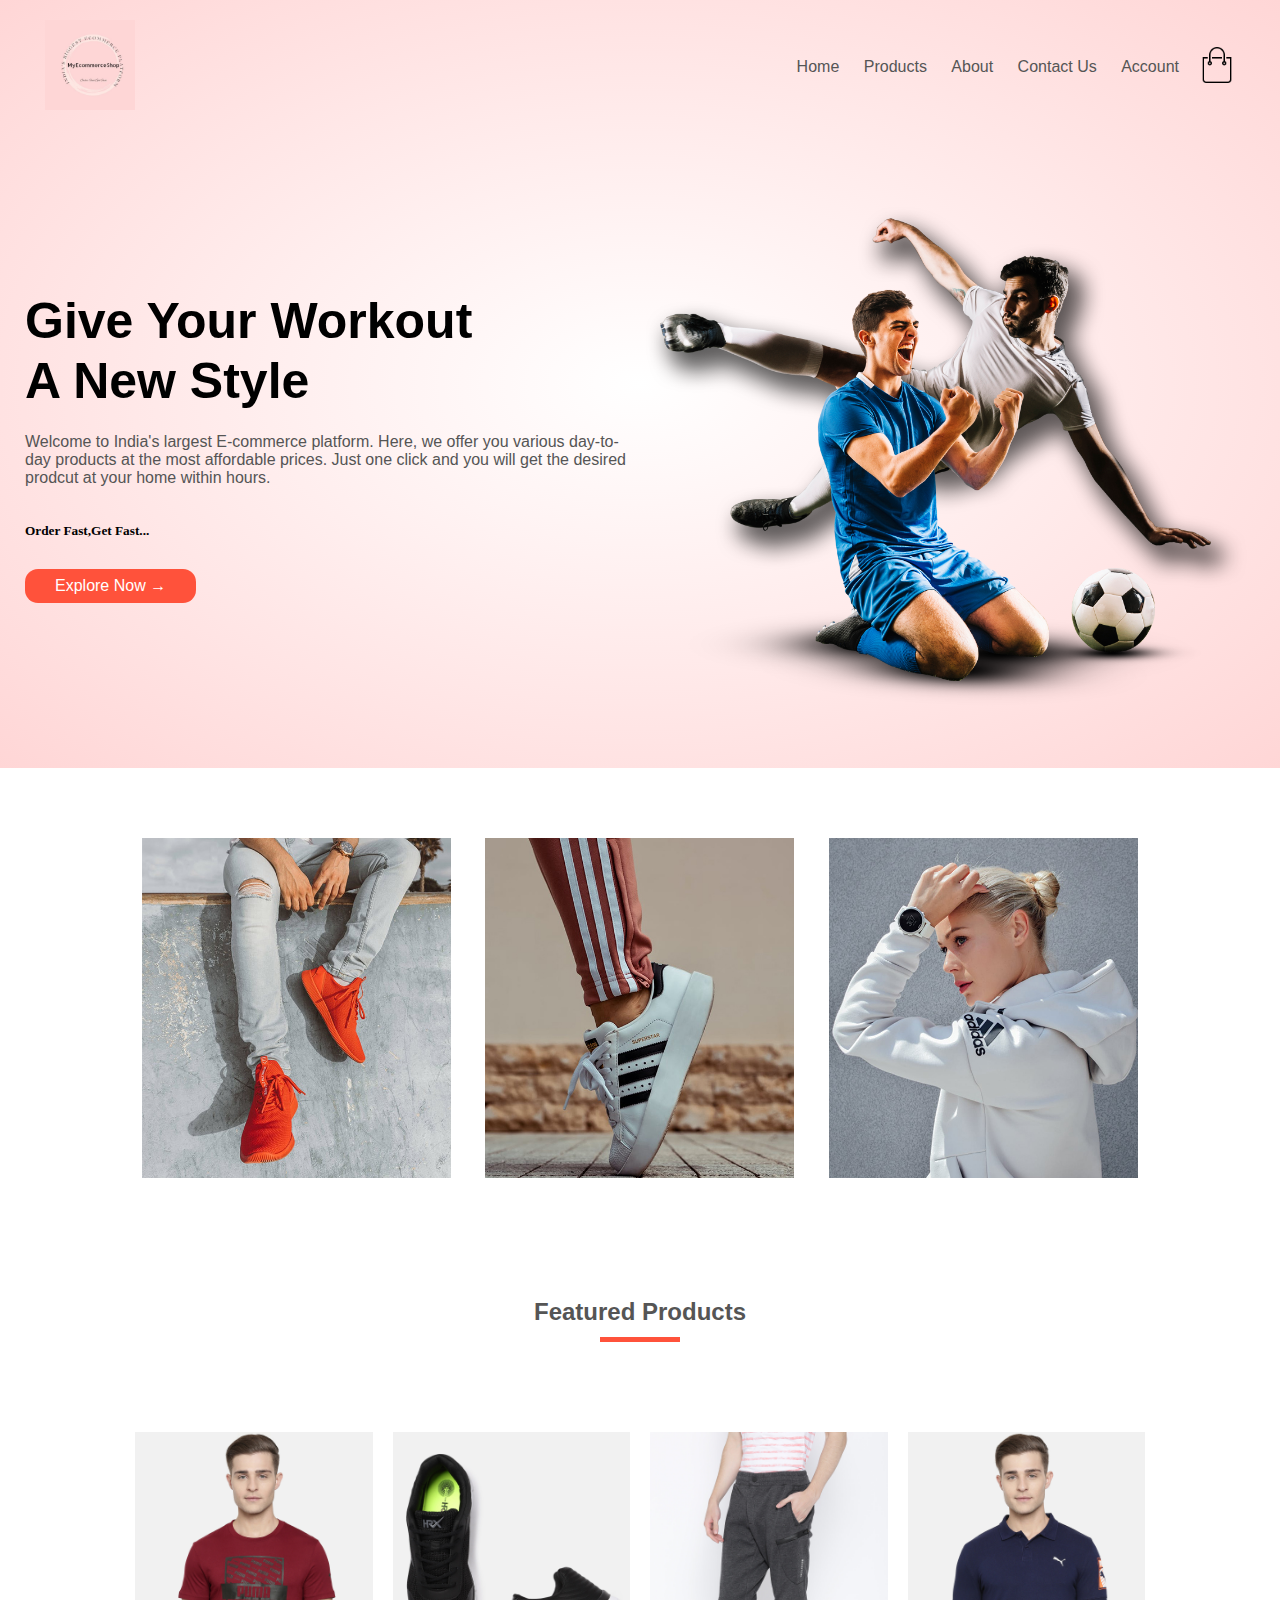
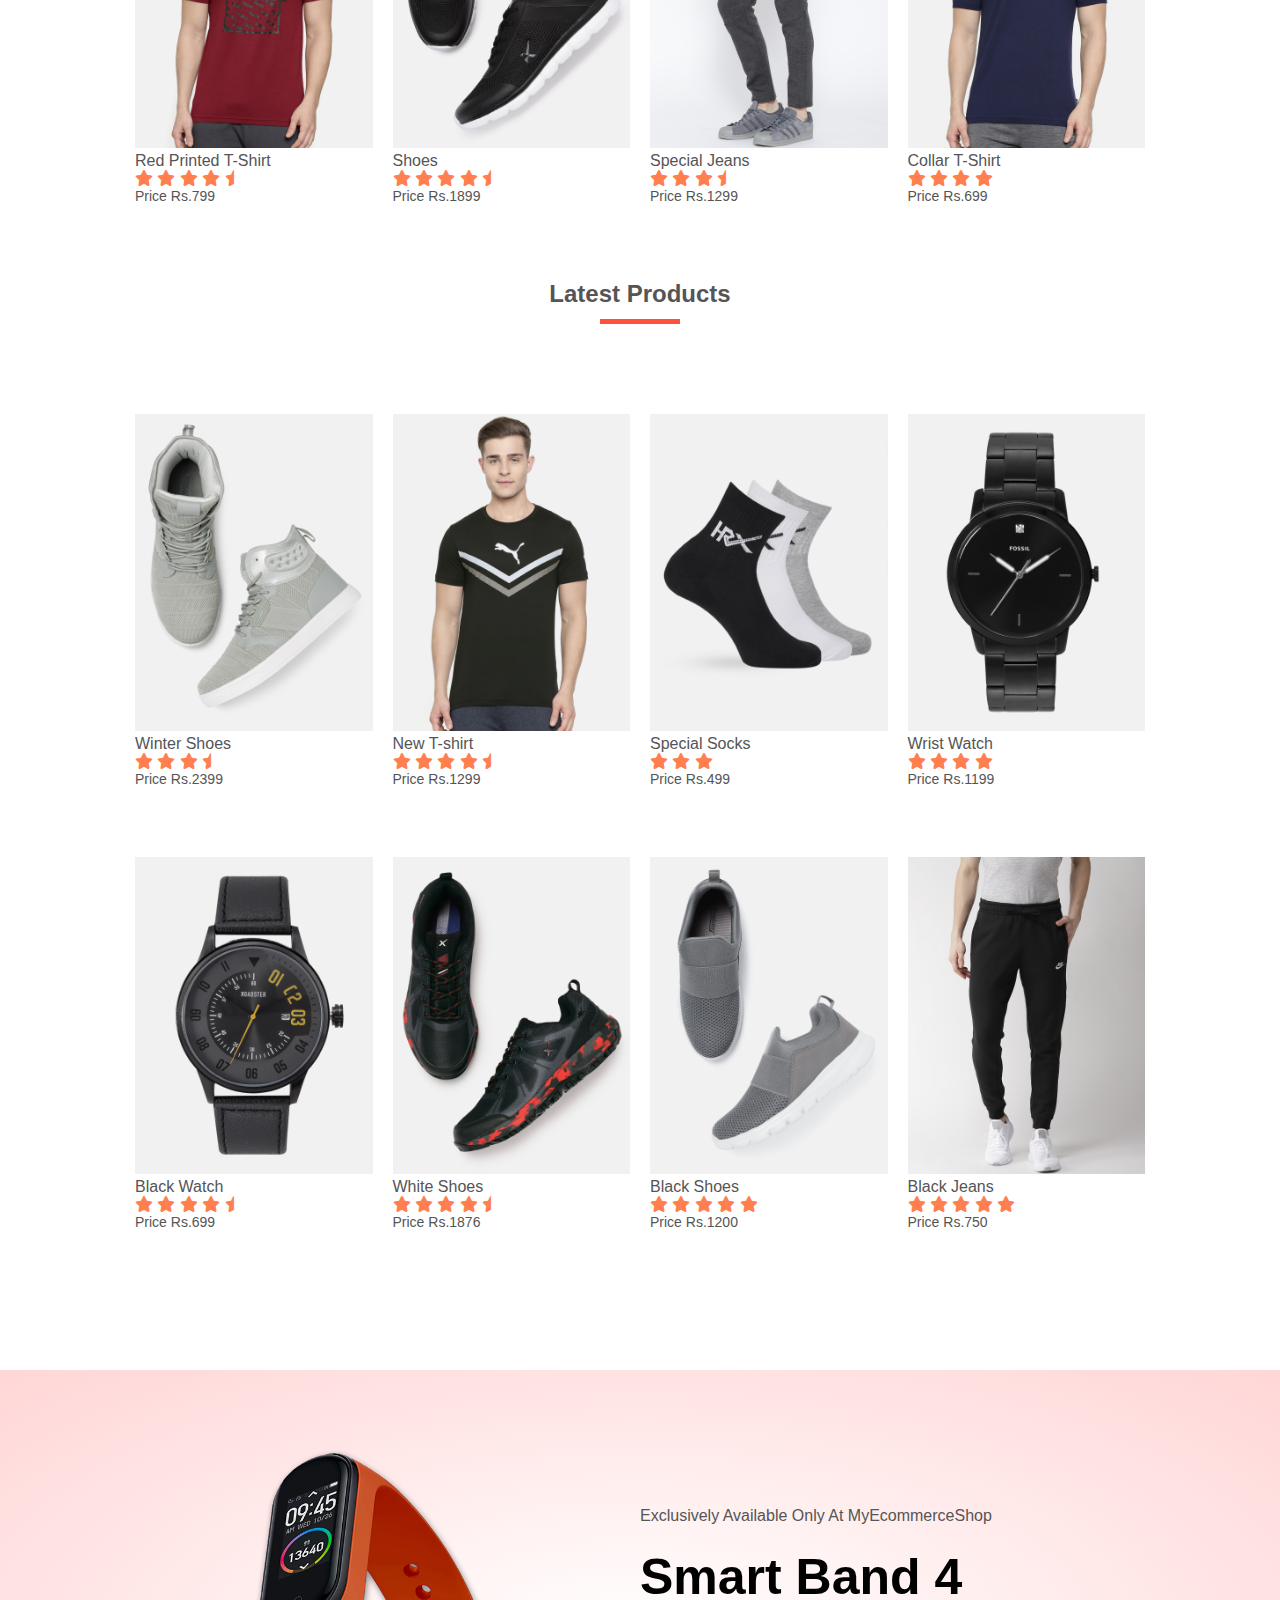
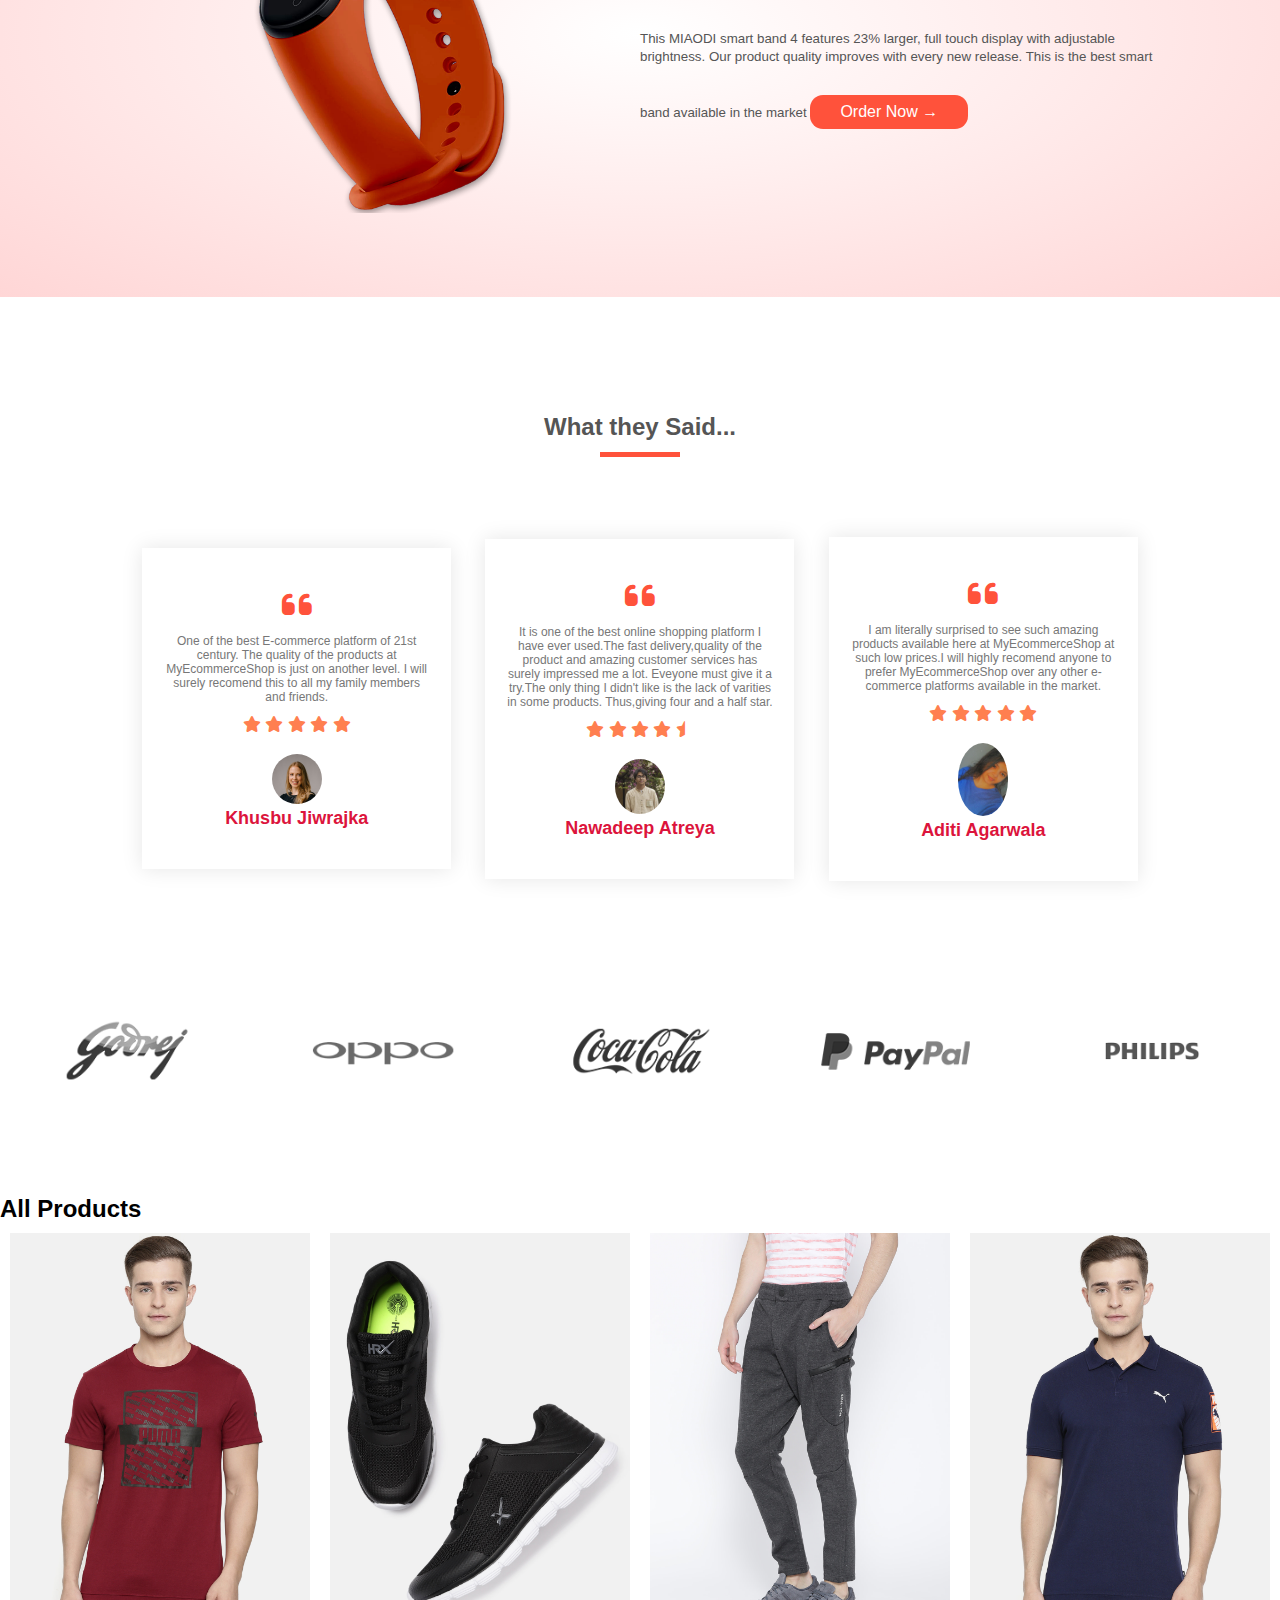
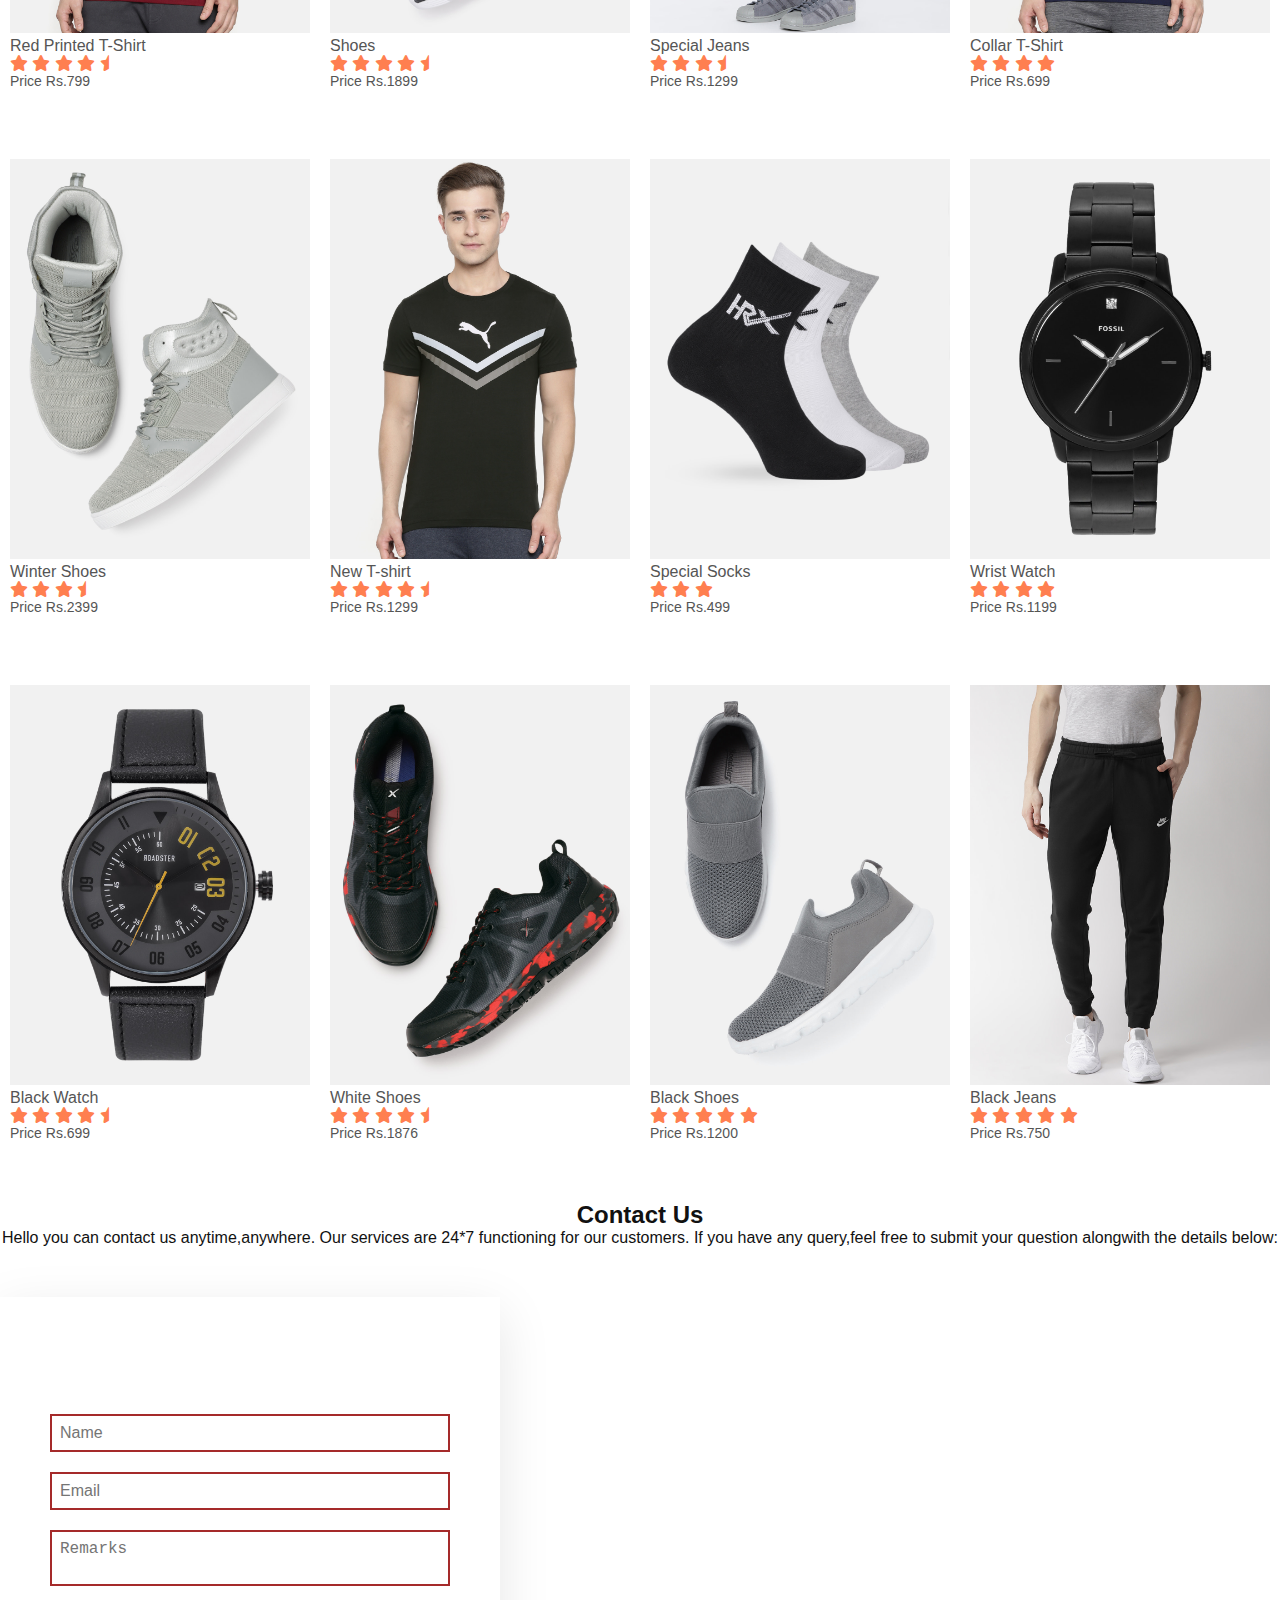
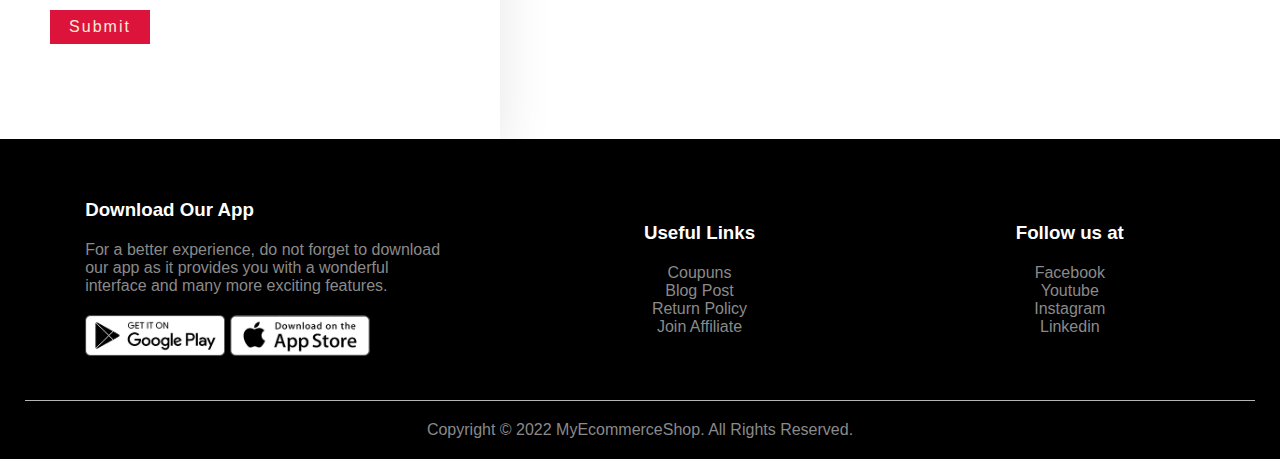
<file: index.html>
<!DOCTYPE html>
<html lang="en">

<head>
    <meta charset="UTF-8">
    <meta http-equiv="X-UA-Compatible" content="IE=edge">
    <meta name="viewport" content="width=device-width, initial-scale=1.0">
    <title>MyEcommerceShop</title>
    <link rel="stylesheet" href="style2.css">
    <link rel="stylesheet" href="https://cdnjs.cloudflare.com/ajax/libs/font-awesome/6.1.1/css/all.min.css">
</head>

<body>
    <div class="header">

        <div class="container">


            <div class="navbar">
                <div class="logo">
                    <img src="e-com-logo.jpg">
                </div>
                <nav>
                    <ul id="MenuList">
                        <li><a href="#Home" onclick="toggleMenu()";>Home</a></li>
                        <li><a href="#Products" onclick="toggleMenu()";>Products</a></li>
                        <li><a href="#Home" onclick="toggleMenu()";>About</a></li>
                        <li><a href="#Contact Us" onclick="toggleMenu()";>Contact Us</a></li>
                        <li><a href="#Account" onclick="toggleMenu()";>Account</a></li>
                    </ul>
                </nav>
                <section class="Home" id="Home">


                    <img src="cart.png" width="36px" height="36px">
                    <img src="menu.png" class="menu-icon" onclick="menuToggle()">
            </div>
            <div class="row">
                <div class="col2">
                    <h1>Give Your Workout <br>A New Style</h1>
                    <p>Welcome to India's largest E-commerce platform. Here, we offer you various day-to-day products at
                        the most affordable prices. Just one click and you will get the desired prodcut at your home
                        within hours.</p>
                    <br> <br>
                    <h5>
                        Order Fast,Get Fast...</h5>
                    <a href="" class="btn">Explore Now &#8594;</a>
                </div>
                <div class="col2">
                    <img src="image1.png">
                </div>
            </div>
        </div>
    </div>
    <!-- ----------------featured categories------------ -->
    <div class="categories">
        <div class="small-container">
            <div class="row">
                <div class="col3">
                    <img src="category-1.jpg">
                </div>
                <div class="col3">
                    <img src="category-2.jpg">
                </div>
                <div class="col3">
                    <img src="category-3.jpg">
                </div>
            </div>
        </div>
    </div>

    <!-- ----------------featured  products------------ -->
    <div class="small-container">
        <h2 class="title">Featured Products</h2>
        <div class="row">
            <div class="col4">
                <img src="product-1.jpg">
                <h4>Red Printed T-Shirt</h4>
                <div class="rating">
                    <i class="fa-solid fa-star"></i>
                    <i class="fa-solid fa-star"></i>
                    <i class="fa-solid fa-star"></i>
                    <i class="fa-solid fa-star"></i>
                    <i class="fa-solid fa-star-half"></i>
                </div>
                <p>Price Rs.799</p>
            </div>
            <div class="col4">
                <img src="product-2.jpg">
                <h4>Shoes</h4>
                <div class="rating">
                    <i class="fa-solid fa-star"></i>
                    <i class="fa-solid fa-star"></i>
                    <i class="fa-solid fa-star"></i>
                    <i class="fa-solid fa-star"></i>
                    <i class="fa-solid fa-star-half"></i>
                </div>
                <p>Price Rs.1899</p>
            </div>
            <div class="col4">
                <img src="product-3.jpg">
                <h4> Special Jeans</h4>
                <div class="rating">
                    <i class="fa-solid fa-star"></i>
                    <i class="fa-solid fa-star"></i>
                    <i class="fa-solid fa-star"></i>
                    <i class="fa-solid fa-star-half"></i>
                </div>
                <p>Price Rs.1299</p>
            </div>
            <div class="col4">
                <img src="product-4.jpg">
                <h4>Collar T-Shirt</h4>
                <div class="rating">
                    <i class="fa-solid fa-star"></i>
                    <i class="fa-solid fa-star"></i>
                    <i class="fa-solid fa-star"></i>
                    <i class="fa-solid fa-star"></i>
                </div>
                <p>Price Rs.699</p>
            </div>
        </div>
        <h2 class="title">Latest Products</h2>
        <div class="row">
            <div class="col4">
                <img src="product-5.jpg">
                <h4>Winter Shoes</h4>
                <div class="rating">
                    <i class="fa-solid fa-star"></i>
                    <i class="fa-solid fa-star"></i>
                    <i class="fa-solid fa-star"></i>
                    <i class="fa-solid fa-star-half"></i>
                </div>
                <p>Price Rs.2399</p>
            </div>
            <div class="col4">
                <img src="product-6.jpg">
                <h4>New T-shirt</h4>
                <div class="rating">
                    <i class="fa-solid fa-star"></i>
                    <i class="fa-solid fa-star"></i>
                    <i class="fa-solid fa-star"></i>
                    <i class="fa-solid fa-star"></i>
                    <i class="fa-solid fa-star-half"></i>
                </div>
                <p>Price Rs.1299</p>
            </div>
            <div class="col4">
                <img src="product-7.jpg">
                <h4> Special Socks</h4>
                <div class="rating">
                    <i class="fa-solid fa-star"></i>
                    <i class="fa-solid fa-star"></i>
                    <i class="fa-solid fa-star"></i>
                </div>
                <p>Price Rs.499</p>
            </div>
            <div class="col4">
                <img src="product-8.jpg">
                <h4>Wrist Watch</h4>
                <div class="rating">
                    <i class="fa-solid fa-star"></i>
                    <i class="fa-solid fa-star"></i>
                    <i class="fa-solid fa-star"></i>
                    <i class="fa-solid fa-star"></i>
                </div>
                <p>Price Rs.1199</p>
            </div>
            <div class="col4">
                <img src="product-9.jpg">
                <h4>Black Watch</h4>
                <div class="rating">
                    <i class="fa-solid fa-star"></i>
                    <i class="fa-solid fa-star"></i>
                    <i class="fa-solid fa-star"></i>
                    <i class="fa-solid fa-star"></i>
                    <i class="fa-solid fa-star-half"></i>
                </div>
                <p>Price Rs.699</p>
            </div>
            <div class="col4">
                <img src="product-10.jpg">
                <h4>White Shoes</h4>
                <div class="rating">
                    <i class="fa-solid fa-star"></i>
                    <i class="fa-solid fa-star"></i>
                    <i class="fa-solid fa-star"></i>
                    <i class="fa-solid fa-star"></i>
                    <i class="fa-solid fa-star-half"></i>
                </div>
                <p>Price Rs.1876</p>
            </div>
            <div class="col4">
                <img src="product-11.jpg">
                <h4>Black Shoes</h4>
                <div class="rating">
                    <i class="fa-solid fa-star"></i>
                    <i class="fa-solid fa-star"></i>
                    <i class="fa-solid fa-star"></i>
                    <i class="fa-solid fa-star"></i>
                    <i class="fa-solid fa-star"></i>
                </div>
                <p>Price Rs.1200</p>
            </div>
            <div class="col4">
                <img src="product-12.jpg">
                <h4>Black Jeans</h4>
                <div class="rating">
                    <i class="fa-solid fa-star"></i>
                    <i class="fa-solid fa-star"></i>
                    <i class="fa-solid fa-star"></i>
                    <i class="fa-solid fa-star"></i>
                    <i class="fa-solid fa-star"></i>
                </div>
                <p>Price Rs.750</p>
            </div>
        </div>
    </div>

    <!-- --------------------offer-------------------- -->
    <div class="offer">
        <div class="small-container">
            <div class="row">
                <div class="col2">
                    <img src="exclusive.png" class="offer-img">
                </div>
                <div class="col2">
                    <p>Exclusively Available Only At MyEcommerceShop</p>
                    <h1>Smart Band 4</h1>
                    <small>This MIAODI smart band 4 features 23% larger, full touch display with adjustable brightness.
                        Our product quality improves with every new release. This is the best smart band available in
                        the market
                    </small>
                    <a href="" class="btn">Order Now &#8594;</a>
                </div>
            </div>
        </div>
    </div>

    <!-- ----------------------------testimonials----------------------- -->
    <div class="testimonial">
        <div class="small-container">
            <h2 class="title">What they Said...</h2>
            <div class="row">
                <div class="col3">
                    <i class="fa-solid fa-quote-left"></i>
                    <p>One of the best E-commerce platform of 21st century. The quality of the products at
                        MyEcommerceShop is just on another level. I will surely recomend this to all my family members
                        and friends.
                    </p>
                    <div class="rating">
                        <i class="fa-solid fa-star"></i>
                        <i class="fa-solid fa-star"></i>
                        <i class="fa-solid fa-star"></i>
                        <i class="fa-solid fa-star"></i>
                        <i class="fa-solid fa-star"></i>

                    </div>
                    <img src="user-1.png">
                    <h3>Khusbu Jiwrajka</h3>
                </div>
                <div class="col3">
                    <i class="fa-solid fa-quote-left"></i>
                    <p>

                        It is one of the best online shopping platform I have ever used.The fast delivery,quality of the
                        product and amazing customer services has surely impressed me a lot. Eveyone must give it a
                        try.The only thing I didn't like is the lack of varities in some products. Thus,giving four and
                        a half star.
                    </p>
                    <div class="rating">
                        <i class="fa-solid fa-star"></i>
                        <i class="fa-solid fa-star"></i>
                        <i class="fa-solid fa-star"></i>
                        <i class="fa-solid fa-star"></i>
                        <i class="fa-solid fa-star-half"></i>

                    </div>
                    <img src="testie(nawadeep).jpg">
                    <h3>Nawadeep Atreya</h3>
                </div>
                <div class="col3">
                    <i class="fa-solid fa-quote-left"></i>
                    <p> I am literally surprised to see such amazing products available here at MyEcommerceShop at such
                        low prices.I will highly recomend anyone to prefer MyEcommerceShop over any other e-commerce
                        platforms available in the market.
                    </p>
                    <div class="rating">
                        <i class="fa-solid fa-star"></i>
                        <i class="fa-solid fa-star"></i>
                        <i class="fa-solid fa-star"></i>
                        <i class="fa-solid fa-star"></i>
                        <i class="fa-solid fa-star"></i>
                    </div>
                    <img src="testie(Aditi).jpg">
                    <h3>Aditi Agarwala</h3>
                </div>
            </div>
        </div>
    </div>

    <!-- --------------------------brands----------------------- -->
    <div class="brands">
        <div class="row">
            <div class="col5">
                <img src="logo-godrej.png" alt="">
            </div>
            <div class="col5">
                <img src="logo-oppo.png" alt="">
            </div>
            <div class="col5">
                <img src="logo-coca-cola.png" alt="">
            </div>
            <div class="col5">
                <img src="logo-paypal.png" alt="">
            </div>
            <div class="col5">
                <img src="logo-philips.png" alt="">
            </div>
        </div>
    </div>

    </section>
    <section class="Products" id="Products">
        <div class="row2">
        <h2>All Products</h2>
        
    </div>
        <div class="row">
            <div class="col4">
                <img src="product-1.jpg">
                <h4>Red Printed T-Shirt</h4>
                <div class="rating">
                    <i class="fa-solid fa-star"></i>
                    <i class="fa-solid fa-star"></i>
                    <i class="fa-solid fa-star"></i>
                    <i class="fa-solid fa-star"></i>
                    <i class="fa-solid fa-star-half"></i>
                </div>
                <p>Price Rs.799</p>
            </div>
            <div class="col4">
                <img src="product-2.jpg">
                <h4>Shoes</h4>
                <div class="rating">
                    <i class="fa-solid fa-star"></i>
                    <i class="fa-solid fa-star"></i>
                    <i class="fa-solid fa-star"></i>
                    <i class="fa-solid fa-star"></i>
                    <i class="fa-solid fa-star-half"></i>
                </div>
                <p>Price Rs.1899</p>
            </div>
            <div class="col4">
                <img src="product-3.jpg">
                <h4> Special Jeans</h4>
                <div class="rating">
                    <i class="fa-solid fa-star"></i>
                    <i class="fa-solid fa-star"></i>
                    <i class="fa-solid fa-star"></i>
                    <i class="fa-solid fa-star-half"></i>
                </div>
                <p>Price Rs.1299</p>
            </div>
            <div class="col4">
                <img src="product-4.jpg">
                <h4>Collar T-Shirt</h4>
                <div class="rating">
                    <i class="fa-solid fa-star"></i>
                    <i class="fa-solid fa-star"></i>
                    <i class="fa-solid fa-star"></i>
                    <i class="fa-solid fa-star"></i>
                </div>
                <p>Price Rs.699</p>
            </div>
            <div class="col4">
                <img src="product-5.jpg">
                <h4>Winter Shoes</h4>
                <div class="rating">
                    <i class="fa-solid fa-star"></i>
                    <i class="fa-solid fa-star"></i>
                    <i class="fa-solid fa-star"></i>
                    <i class="fa-solid fa-star-half"></i>
                </div>
                <p>Price Rs.2399</p>
            </div>
            <div class="col4">
                <img src="product-6.jpg">
                <h4>New T-shirt</h4>
                <div class="rating">
                    <i class="fa-solid fa-star"></i>
                    <i class="fa-solid fa-star"></i>
                    <i class="fa-solid fa-star"></i>
                    <i class="fa-solid fa-star"></i>
                    <i class="fa-solid fa-star-half"></i>
                </div>
                <p>Price Rs.1299</p>
            </div>
            <div class="col4">
                <img src="product-7.jpg">
                <h4> Special Socks</h4>
                <div class="rating">
                    <i class="fa-solid fa-star"></i>
                    <i class="fa-solid fa-star"></i>
                    <i class="fa-solid fa-star"></i>
                </div>
                <p>Price Rs.499</p>
            </div>
            <div class="col4">
                <img src="product-8.jpg">
                <h4>Wrist Watch</h4>
                <div class="rating">
                    <i class="fa-solid fa-star"></i>
                    <i class="fa-solid fa-star"></i>
                    <i class="fa-solid fa-star"></i>
                    <i class="fa-solid fa-star"></i>
                </div>
                <p>Price Rs.1199</p>
            </div>
            <div class="col4">
                <img src="product-9.jpg">
                <h4>Black Watch</h4>
                <div class="rating">
                    <i class="fa-solid fa-star"></i>
                    <i class="fa-solid fa-star"></i>
                    <i class="fa-solid fa-star"></i>
                    <i class="fa-solid fa-star"></i>
                    <i class="fa-solid fa-star-half"></i>
                </div>
                <p>Price Rs.699</p>
            </div>
            <div class="col4">
                <img src="product-10.jpg">
                <h4>White Shoes</h4>
                <div class="rating">
                    <i class="fa-solid fa-star"></i>
                    <i class="fa-solid fa-star"></i>
                    <i class="fa-solid fa-star"></i>
                    <i class="fa-solid fa-star"></i>
                    <i class="fa-solid fa-star-half"></i>
                </div>
                <p>Price Rs.1876</p>
            </div>
            <div class="col4">
                <img src="product-11.jpg">
                <h4>Black Shoes</h4>
                <div class="rating">
                    <i class="fa-solid fa-star"></i>
                    <i class="fa-solid fa-star"></i>
                    <i class="fa-solid fa-star"></i>
                    <i class="fa-solid fa-star"></i>
                    <i class="fa-solid fa-star"></i>
                </div>
                <p>Price Rs.1200</p>
            </div>
            <div class="col4">
                <img src="product-12.jpg">
                <h4>Black Jeans</h4>
                <div class="rating">
                    <i class="fa-solid fa-star"></i>
                    <i class="fa-solid fa-star"></i>
                    <i class="fa-solid fa-star"></i>
                    <i class="fa-solid fa-star"></i>
                    <i class="fa-solid fa-star"></i>
                </div>
                <p>Price Rs.750</p>
            </div>
 
    </section>
    <section class="Contact Us" id="Contact Us">
        <div class="random">
            <h2 class="titletext"><span>C</span>ontact Us</h2>
            <p>Hello you can contact us anytime,anywhere. Our services are 24*7 functioning for our customers. If you have any query,feel free to submit your question alongwith the details below:  </p>
        </div>
        <div class="contactform">
            <h3>Send a Query</h3>
            <div class="inputbox">
                <input type="text" placeholder="Name">
            </div>
            <div class="inputbox">
                <input type="text" placeholder="Email">
            </div>
            <div class="inputbox">
                <textarea placeholder="Remarks"></textarea>
            </div>
            <div class="inputbox">
                <input type="submit" value="Submit">
            </div>

        </div>
    </section>
   
    <!-- -----------------------footer------------------- -->
    <div class="footer">
        <div class="container">
            <div class="row">
                <div class="footer-col1">
                    <h3>Download Our App</h3>
                    <p>For a better experience, do not forget to download our app as it provides you with a wonderful
                        interface and many more exciting features.</p>
                    <div class="app-logo">
                        <img src="play-store.png">
                        <img src="app-store.png">
                    </div>
                </div>
                <div class="footer-col3">
                    <h3>Useful Links</h3>
                    <ul>
                        <li>Coupuns</li>
                        <li>Blog Post</li>
                        <li>Return Policy</li>
                        <li>Join Affiliate</li>
                    </ul>
                </div>
                <div class="footer-col4">
                    <h3>Follow us at</h3>
                    <ul>
                        <li>Facebook </li>
                        <li>Youtube </li>
                        <li>Instagram</li>
                        <li>Linkedin</li>
                    </ul>
                </div>
            </div>
            <hr>
            <p class="Copyright">Copyright &copy 2022 MyEcommerceShop. All Rights Reserved.</p>
        </div>
    </div>
    <!-- -----------------------JAVASCRIPT------------------------ -->
    <script>
        var MenuList = document.getElementById("MenuList");
        MenuList.style.maxHeight = "0px";
        function menuToggle() {
            if (MenuList.style.maxHeight == "0px") {
                MenuList.style.maxHeight = "200px";
            }
            else {
                MenuList.style.maxHeight = "0px";
            }
        }
    </script>
</body>

</html>
</file>
<file: style2.css>
*{
    margin: 0;
    padding: 0;
    box-sizing: border-box;
}
body{
    font-family: Arial, Helvetica, sans-serif;
}
.navbar{
    display: flex;
    align-items: center;
    padding: 20px;
}
.logo img{
    width: 90px;
}
nav{
    flex: 1;
    text-align: right;
}
nav ul{
    display: inline-block;
    list-style-type: none;
}
nav ul li {
    display: inline-block;
    margin-right: 20px;
}
nav ul li a{
    text-decoration: none;
    color: #555;
}
p{
    color: #555;
}
.container{
    max-width: 1300px;
    margin: auto;
    padding-left: 25px;
    padding-right: 25px;
}
.row{
    display: flex;
    align-items: center;
    flex-wrap: wrap;
    justify-content: space-around;
}
.col2{
    flex-basis: 50%;
    min-width: 300px;
}
.col2 img{
    max-width: 100%;
    padding: 50px 0;
}
.col2 h1{
    font-size: 50px;
    line-height: 60px;
    margin: 22px 0;
}
.btn{
    display: inline-block;
    background: #ff523b;
    color: #fff;
    padding: 8px 30px;
    margin: 30px 0;
    border-radius: 13px;
    transition: background 0.5s;
    text-decoration: none;
}
.header{
    background: radial-gradient(#fff,#ffd6d6);
}
.header .row{
    margin-top:0px;
}
.btn:hover{
    background: #563456;
}
.categories{
    margin: 70px 0;
}
.col3{
    flex-basis: 30%;
    min-width: 250px;
    margin-bottom: 30px;
}
.col3 img{
    width: 100%;

}
.small-container{
    max-width: 1080px;
    margin: auto;
    padding-left: 25px;
    padding-right: 25px ;
}
.col4{
    flex-basis: 25%;
    padding: 10px;
    min-width: 200px;
    margin-bottom: 50px;
}
.col4 img{
    width: 100%;
}
.title{
    text-align: center;
    margin: 0 auto 80px;
    position: relative;
    line-height: 60px;
    color: #555;
}
.title::after{
    content: '';
    background: #ff523b;
    height: 5px;
    width: 80px;
    position: absolute;
    bottom: 0;
    left: 50%;
    transform: translate(-50%);
}
h4{
    color: #555;
    font-weight: normal;

}

.col4 p{
    font-size: 14px;
}
.rating .fa-solid{
    color: coral;
}
/* --------------------offer----------------------- */
.offer{
    background: radial-gradient(#fff,#ffd6d6);
    margin-top: 80px;    
    padding: 30px 0;
}
.col2 .offer-img{
    padding: 50px;
}
small{
    color: #555;
}
h5{
    font-family:'Lucida Sans', 'Lucida Sans Regular', 'Lucida Grande';
}
/* -------------------------Testimonials------------------------ */
.testimonial{
    padding-top: 100px;
}
.testimonial .col3{
    text-align: center;
    padding: 40px 20px;
    box-shadow: 0 0 20px 0px rgba(0,0,0,0.1);
    cursor: pointer;

}
.testimonial .col3 img{
    width: 50px;
    margin-top: 20px;
    border-radius: 50%;
}
.fa-solid.fa-quote-left{
    font-size: 34px;
    color: #ff523b;
}
.col3 p{
    font-size: 12px;
    margin: 12px 0;
    color: #777;
}
.testimonial .col3 h3{
    font-size: 18px;
    color:crimson;
    font-weight: 600;
}
.brands{
    margin: 100px auto;
}
.col5{
    width: 160px;
}
.col5 img{
    width: 100%;
    filter: grayscale(100%);
    cursor: pointer;
}
.col5 img:hover{
    filter: grayscale(0);
}
select{
    border: 2px solid brown;
    padding: 5px;
    margin-left: 1200px;
}
/* --------------------footer---------------------- */
.footer{
    background-color: black;
    color:#8a8a8a ;
    padding: 60px 0 20px;
    font-size: 16px;
}
.footer p{
    color: #8a8a8a;;
    
}
.footer h3{
    color: white;
    margin-bottom: 20px;
}
.footer-col1, .footer-col2,  .footer-col3 , .footer-col4{
    min-width: 250px;
    margin-bottom: 20px;

}
.footer-col1{
    flex-basis: 30%;
}
.footer-col2{
    flex: 1;
    text-align: center;
}
.footer-col2 img{
    width: 180px;
    margin-bottom: 20px;
}
.footer-col3 , .footer-col4{
    flex-basis: 18%;
    text-align: center;
}
ul{
    list-style-type: none;
}
.app-logo{
    margin-top: 20px;
}
.app-logo img{
    width: 140px;
}
.footer hr{
    border: none;
    background: #b5b5b5;
    height: 1px;
    margin: 20px 0;
}
.Copyright{
    text-align: center;
    color: #8a8a8a;
}
.menu-icon{
    width: 25px;
    margin-left: 20px;
    display: none;
}
.contact {
    background: url('contact-us_img.jpg');
    background-size: cover;
}

.contactform {
    padding: 75px 50px;
    color: #fff;
    box-shadow: 0px 15px 50px rgba(0, 0, 0, 0.1);
    max-width: 500px;
    margin-top: 50px;
}

.contactform h3 {
    color: #fff;
    font-size: 1.2em;
    margin-bottom: 20px;
    font-weight: 500;
}

.contactform .inputbox {
    position: relative;
    width: 100%;
    margin-bottom: 20px;
}

.random p {
    color:#111;
    text-align: center;
}

.random .titletext {
    text-align: center;
    color:#111;
}

.contactform .inputbox input,
.contactform .inputbox textarea {
    width: 100%;
    color: #111;
    border: 2px solid brown;
    padding: 8px;
    font-size: 16px;
    outline: none;
    font-weight: 300;
    resize: none;
}

.contactform .inputbox input[type="submit"] {
    font-size: 1em;
    color: antiquewhite;
    background-color: crimson;
    display: inline-block;
    text-transform: uppercase;
    text-transform: none;
    letter-spacing: 2px;
    transition: 0.5s;
    max-width: 100px;
    font-weight: 500;
    border: none;
    cursor: pointer;

}
.form-container span{
    font-weight: bold;
    padding: 0px 10px;
    color: #555;
    cursor: pointer;
    width: 100px;
    display: inline-block;
}
.form-btn{
    display: inline-block;
}
form input{
    width: 100%;
    height: 30px;
    margin: 10px 0;
    padding: 0 10px;
}
form .btn{
    width: 10%;
    border: none;
    cursor: pointer;
    margin: 10px 0;
}
form a{
    text-decoration: none;
}


/* ----------------------Responsive using media query----------------------- */
@media only screen and (max-width:800px){

nav ul {
    position: absolute;
    top: 70px;
    left: 0;
    background: #333;
    width: 100%;
    overflow: hidden;
    transition: max-height 0.5s;

}
nav ul li{
    display: block;
    margin-right: 50px;
    margin-top: 10px;
    margin-bottom: 10px;
}
nav ul li a{
    color: #fff;
}
.menu-icon{
    position: relative;
    left: 23px;
    bottom: 30px;
    display: block;
    cursor: pointer;
}
}
@media only screen and (max-width:600px){
    .row{
        text-align:center;
    }
    .col2, .col3, .col4{
        flex-basis: 100%;
    }
    .row .col2 h1{
        font-size: 30px;
    }
    p{
        font-size: 12px;
    }
    .contactform {
        margin-top: 20px;
        margin-bottom: 30px;
        padding: 35px 40px;
    }
    .form-container span{
        width: 30px;
    }
    form .btn{
        width: 30%;
        border: none;
        cursor: pointer;
    }
    .form-btn span{
        padding: 20px;
    }
    
.form-container span{
    font-weight: bold;
    padding: 0px 20px;
}
</file>
